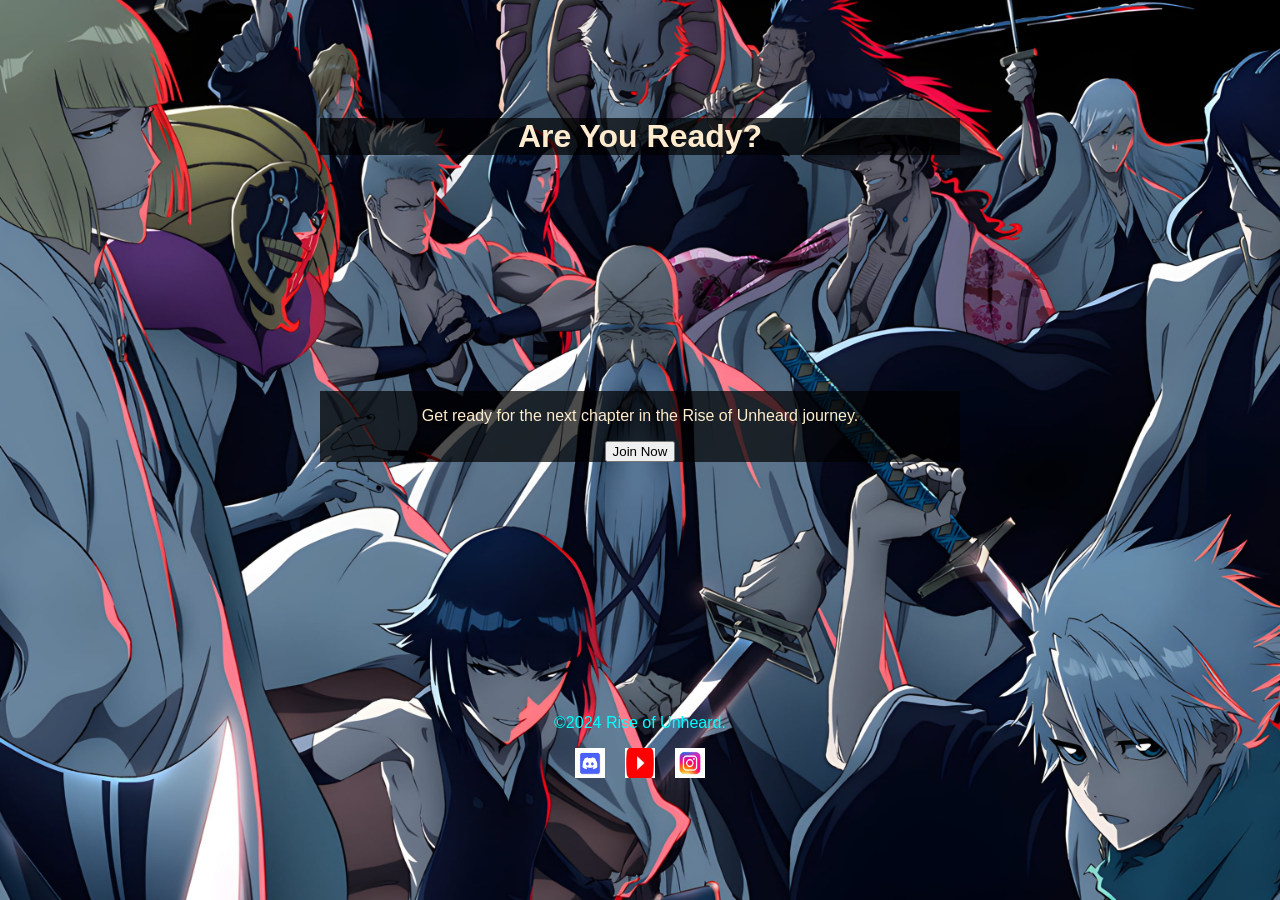
<file: index.html>
<!DOCTYPE html>
<html lang="en">
<head>
    <meta charset="UTF-8">
    <meta name="viewport" content="width=device-width, initial-scale=1.0">
    <title>Are You Ready?</title>
    <link rel="stylesheet" href="webpage design.css">
    
    <script>
        function redirectToNextPage() {
            document.body.classList.add('falling');
            setTimeout(function () {
                window.location.href = 'loadingscreen.html'; 
            }, 1000); 
        }
    </script>
</head>

<body>

    <header>
        <h1>Are You Ready?</h1>
    </header>
    
    <section>
        <p>Get ready for the next chapter in the Rise of Unheard journey.</p>
        <button onclick="redirectToNextPage()">Join Now</button>
    </section>
    
    <footer>
        <p>&copy;2024 Rise of Unheard.</p>
        <div class="footer-buttons">
            <a href="https://discord.gg/zMtwkyAf" target="_blank"><img src="discord.png" alt="Discord"></a>
            <a href="https://www.youtube.com/@riseofunheard" target="_blank"><img src="youtube.jpg" alt="YouTube"></a>
            <a href="https://www.instagram.com/riseofunheard/" target="_blank"><img src="instagram.jpg" alt="Instagram"></a>
        </div>
    </footer>

</body>
</html>
</file>
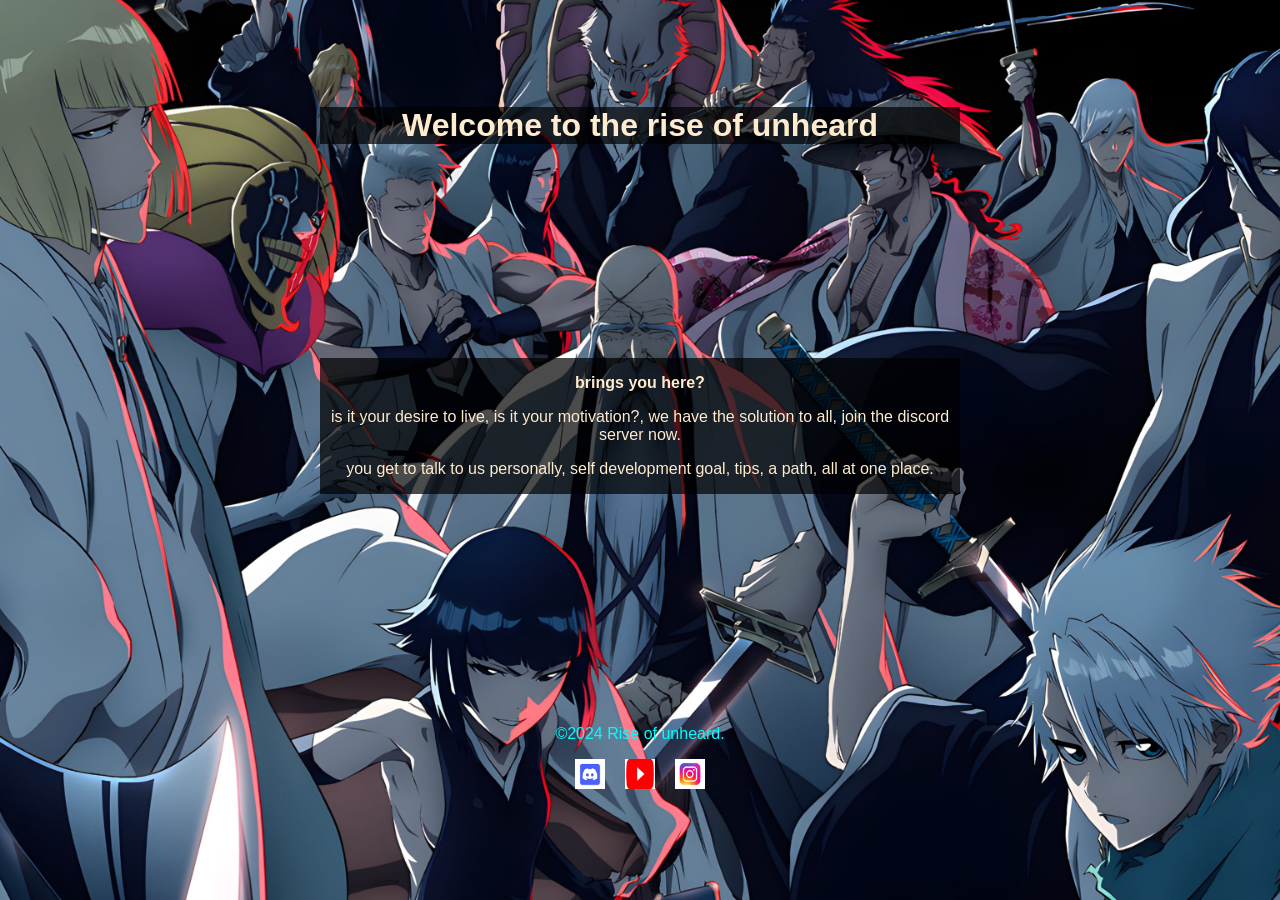
<file: begining.html>
<!DOCTYPE html>
<html lang="en">
<head>
    <meta charset="UTF-8">
    <meta name="viewport" content="width=device-width, initial-scale=1.0">
    <title>Your Website Title</title>
    <link rel="stylesheet" href="webpage design.css">
</head>
<body>

    <header>
        <h1>Welcome to the rise of unheard</h1>
    </header>
    
    <section>
        <p> <strong> brings you here?</strong></p>
        <p>is it your desire to live, is it your motivation?, we have the solution to all, join the discord server now.</p>
        <p>you get to talk to us personally, self development goal, tips, a path, all at one place.</p>
    </section>
    
    <footer>
        <p>&copy;2024 Rise of unheard.</p>
        <div class="footer-buttons">
            <a href="https://discord.gg/zMtwkyAf" target="_blank"><img src="discord.png" alt="Discord"></a>
            <a href="https://www.youtube.com/@riseofunheard" target="_blank"><img src="youtube.jpg" alt="YouTube"></a>
            <a href="https://www.instagram.com/riseofunheard/" target="_blank"><img src="instagram.jpg" alt="Instagram"></a>
        </div>
    </footer>
    

</body>
</html>
</file>
<file: webpage design.css>
body {
    font-family: 'Arial', sans-serif;
    background-image: url('bleach.jpg');
    background-repeat: no-repeat;
    background-position: center center;
    background-attachment: fixed;
    background-size: cover;
    color: #665151;
    margin: 0;
    padding: 0;
    text-align: center;
    display: flex;
    flex-direction: column;
    min-height: 100vh;
}

header, section, footer {
    color: blanchedalmond;
    margin: auto;
    width: 50%;
    border-color: azure;
    background-color: rgba(0, 0, 0, 0.7); /* Adjust background color and transparency as needed */
}

h1 {
    color: blanchedalmond;
    margin: 0;
    border-color: azure;
}

footer {
    color: cyan;
    margin-top: auto;
    width: 100%;
    background-color: #00000000;
    border-color: black;
}

.footer-buttons {
    display: flex;
    justify-content: center;
    margin-top: 10px;
}

.footer-buttons a {
    margin: 0 10px;
    text-decoration: none;
    color: #fff;
}

.footer-buttons a img {
    width: 30px;
    height: 30px;
}



/* Add this CSS to apply the falling animation */
.falling {
    animation: fallOffScreen 1s forwards;
}

@keyframes fallOffScreen {
    from {
        transform: translateY(0);
    }
    to {
        transform: translateY(100vh); /* Move the page down by the height of the viewport */
    }
}
</file>
